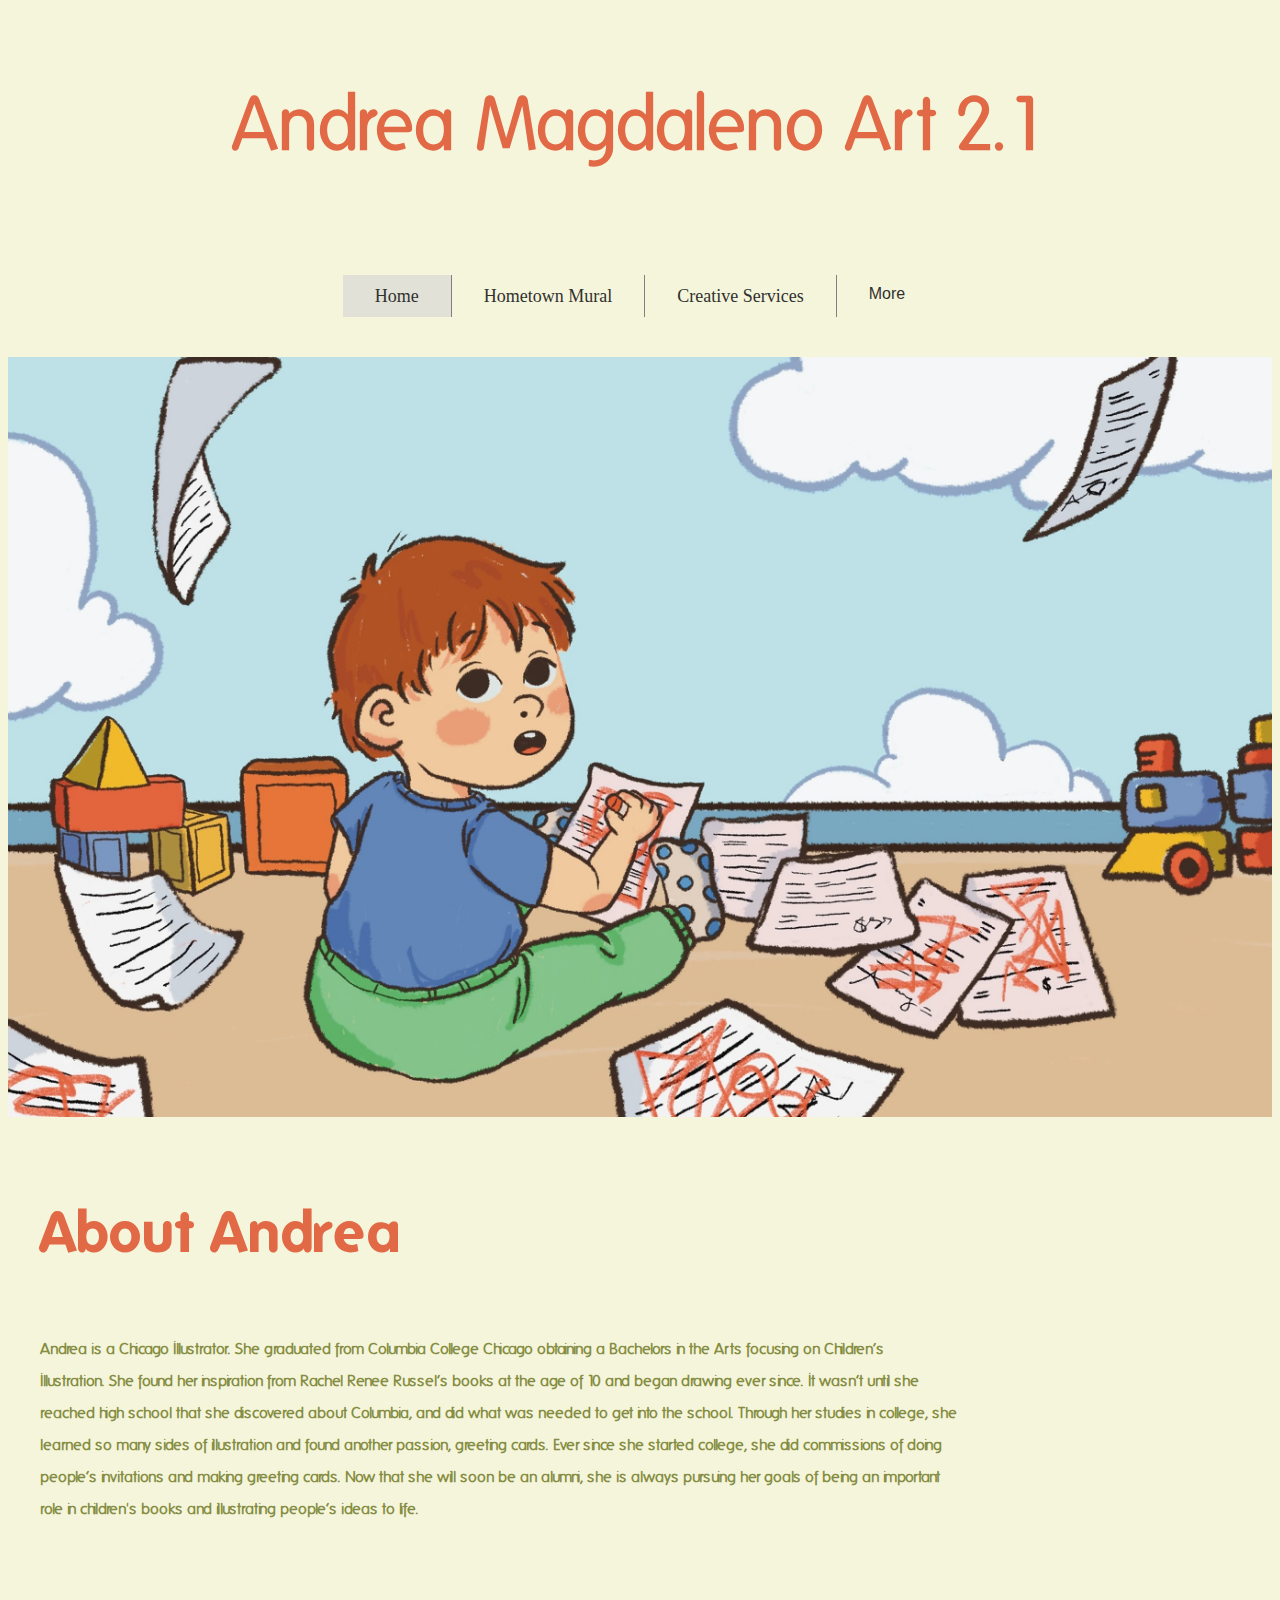
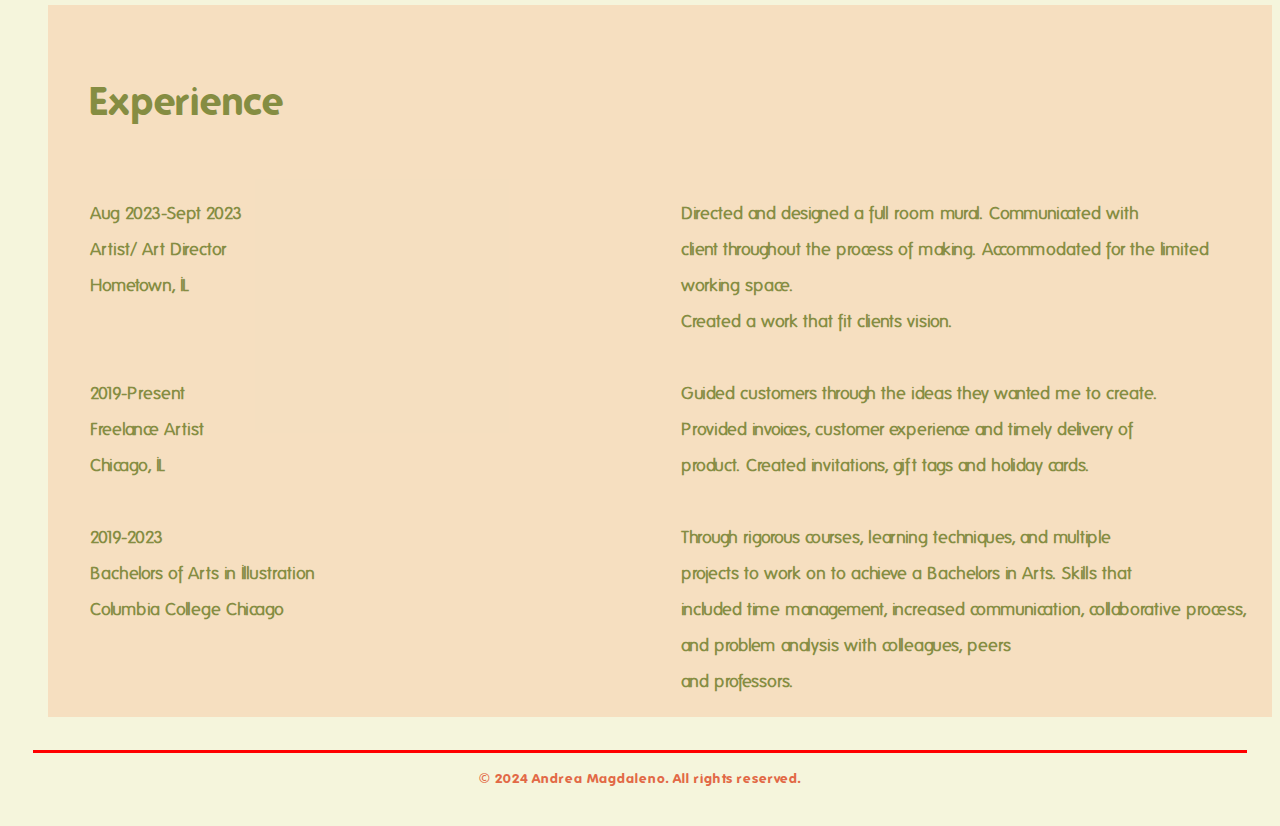
<file: index.html>
<!DOCTYPE html>
<html>

<head>
    <link rel="icon" type="image/jpg" href="img/Andrea icon.jpg">
    <title>Childrens Illustrator | Andrea Magdaleno</title>
    <link rel="stylesheet" href="index.css">
    <link rel="stylesheet" href="general.css">
</head>

<body>
    <header>
        <h1>Andrea Magdaleno Art 2.1</h1>
    </header>

    <nav class="navbar">
        <a href="index.html" class="active">Home</a>
        <a href="mural.html">Hometown Mural</a>
        <a href="services.html">Creative Services</a>
        <div class="dropdown">
            <button class="dropbtn"> More</button>
            <div class="content">
                <a href="illustrations.html">Children's Illustrations</a>
                <a href="contact.html">Contact</a>
            </div>
        </div>
    </nav>

    <div>
        <img src="img/Home.jpeg" id="mainImage">
    </div>

    <div id="Andrea">
        <h2>About Andrea</h2>
        <p>Andrea is a Chicago Illustrator. She graduated from Columbia College Chicago obtaining a Bachelors in the
            Arts
            focusing on Children’s <br>
            Illustration. She found her inspiration from Rachel Renee Russel’s books at the age of 10 and began drawing
            ever since. It wasn’t until she <br>
            reached high school that she discovered about Columbia, and did what was needed to get into the school.
            Through her studies in college, she <br>
            learned so many sides of illustration and found another passion, greeting cards. Ever since she started
            college, she did commissions of doing <br>
            people’s invitations and making greeting cards. Now that she will soon be an alumni, she is always pursuing
            her goals of being an important <br>
            role in children's books and illustrating people’s ideas to life.
        </p>
    </div>

    <div class="container">
        <h3>Experience</h3>
        <div class="Experience">
            <aside>
                <p>Aug 2023-Sept 2023 <br>
                    Artist/ Art Director<br>
                    Hometown, IL</p>
            </aside>

            <section>
                <p>Directed and designed a full room mural. Communicated with <br>
                    client throughout the process of making.
                    Accommodated for the limited working space. <br>
                    Created a work that fit clients vision.
                </p>
            </section>
        </div>

        <div class="Experience">
            <aside>
                <p>2019-Present<br>
                    Freelance Artist<br>
                    Chicago, IL</p>
            </aside>

            <section>
                <p>Guided customers through the ideas they wanted me to create. <br>
                    Provided invoices, customer experience and
                    timely delivery of <br>
                    product. Created invitations, gift tags and holiday cards.
                </p>
            </section>
        </div>

        <div class="Experience">
            <aside>
                <p>2019-2023<br>
                    Bachelors of Arts in Illustration<br>
                    Columbia College Chicago</p>
            </aside>

            <section>
                <p>Through rigorous courses, learning techniques, and multiple <br>
                    projects to work on to achieve a Bachelors in
                    Arts. Skills that <br>
                    included time management, increased communication, collaborative process, and problem
                    analysis with colleagues, peers <br>
                    and professors.
                </p>
            </section>
        </div>
    </div>

    <footer>
        <hr>
        <b><small>© 2024 Andrea Magdaleno. All rights reserved.</small></b>
    </footer>

</body>

</html>
</file>
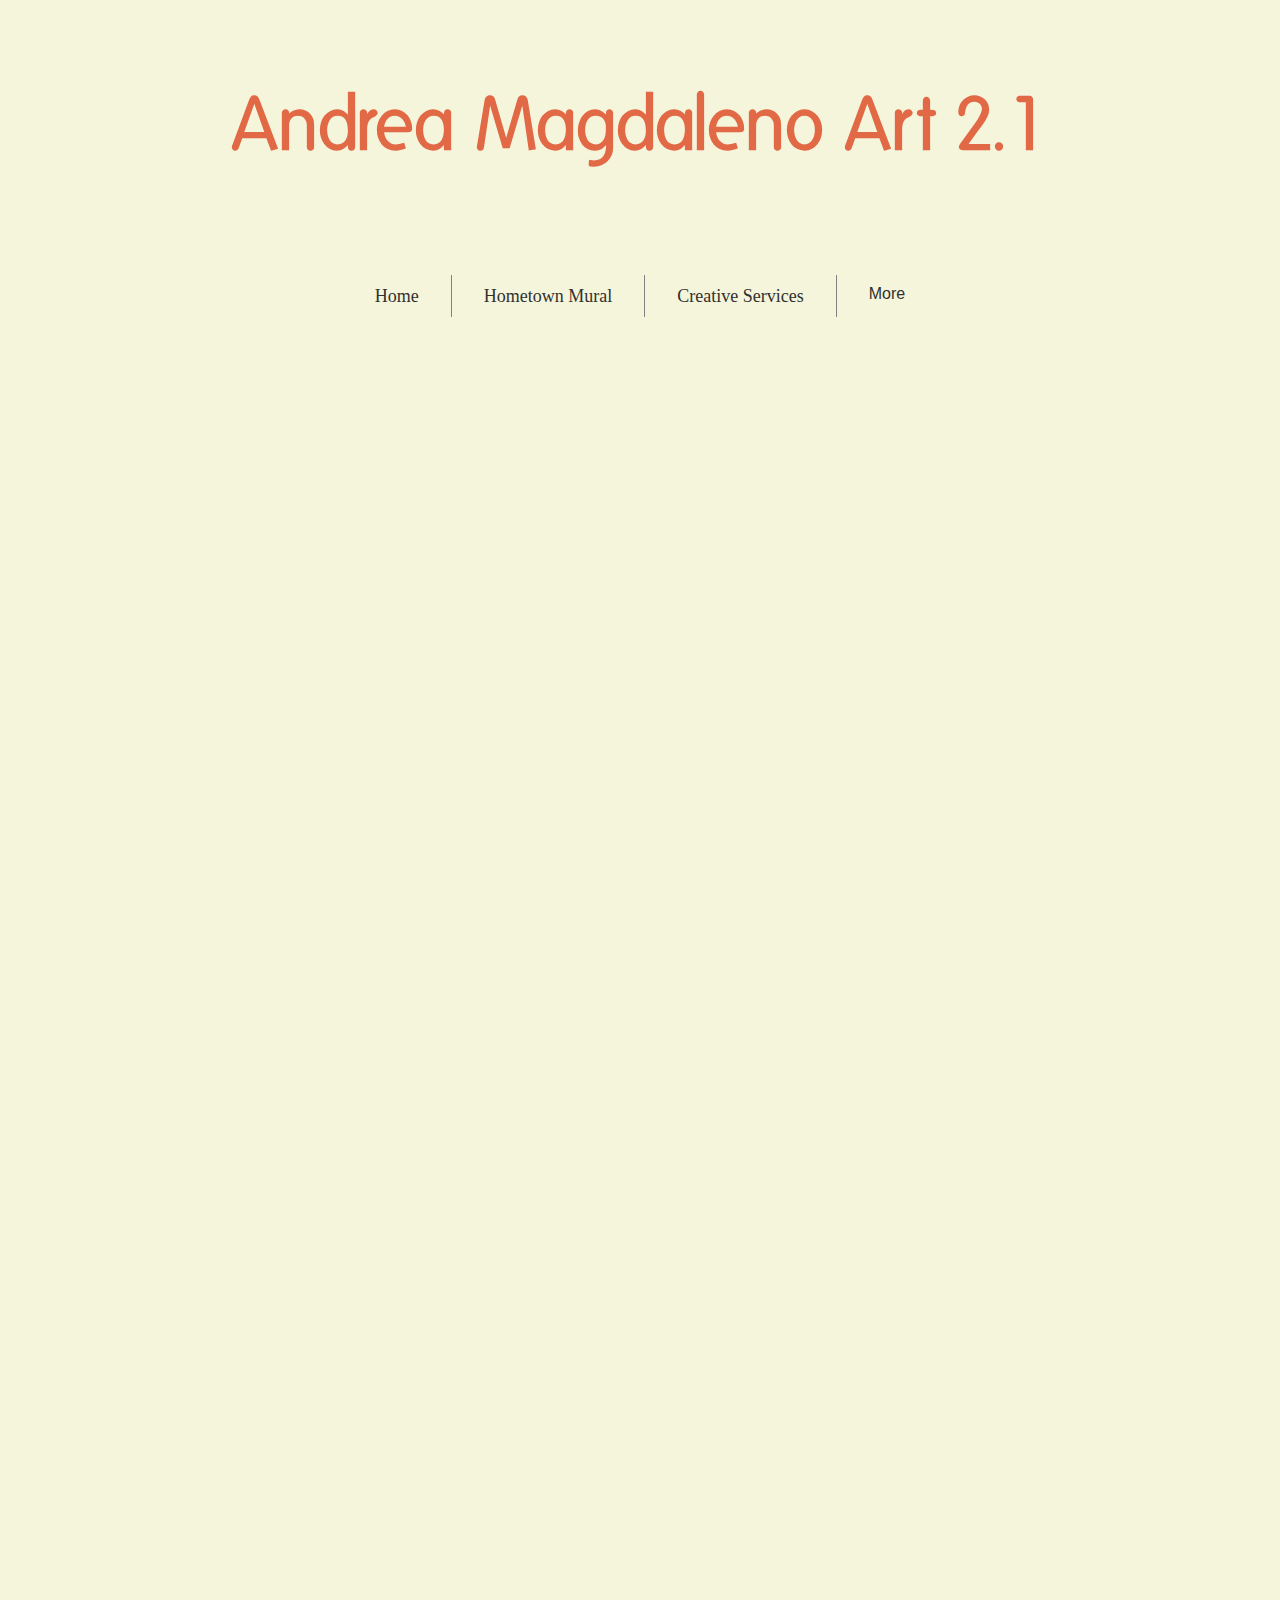
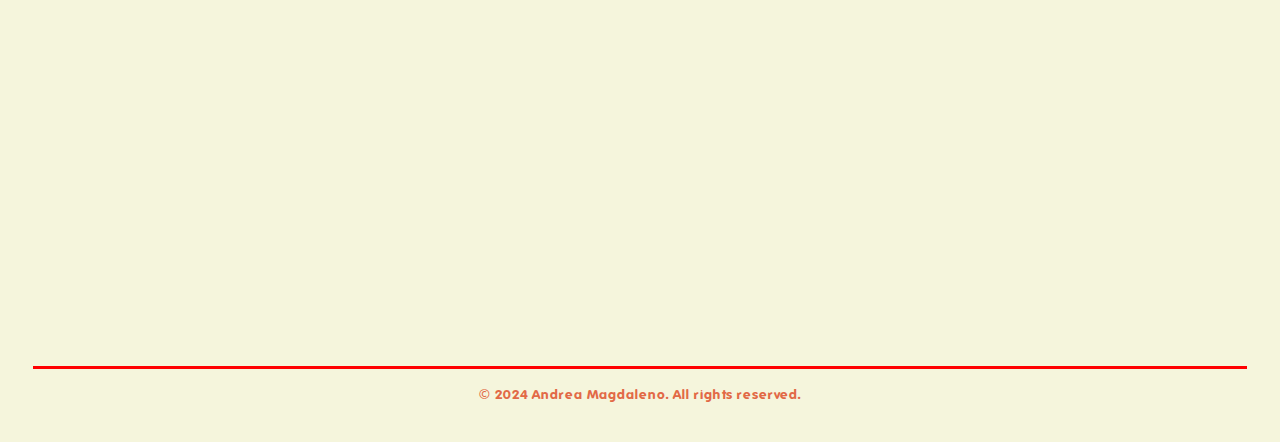
<file: illustrations.html>
<!DOCTYPE html>
<html>

<head>
    <link rel="icon" type="image/jpg" href="img/Andrea icon.jpg">
    <title>Children illustrations | Andrea Magdaleno</title>
    <link rel="stylesheet" href="illustrations.css">
    <link rel="stylesheet" href="general.css">
    <link rel="stylesheet" href="lightbox.css">
</head>

<body>

    <header>
        <h1> Andrea Magdaleno Art 2.1</h1>
    </header>

    <nav class="navbar">
        <a href="index.html">Home</a>
        <a href="mural.html">Hometown Mural</a>
        <a href="services.html">Creative Services</a>
        <div class="dropdown">
            <button class="dropbtn"> More</button>
            <div class="content">
                <a href="illustrations.html" class="active">Children's Illustrations</a>
                <a href="contact.html">Contact</a>
            </div>
        </div>
    </nav>

    <div class="container">
        <div class="gallery">

            <!-- Row 1-->
            <div class="row">
                <div class="image-container">
                    <img id="image1" src="Illustraition2/St Patricks Day 2023.jpeg"
                        data-description="St. Patrick's Day 2023">
                    <div class="description">St. Patrick's Day 2023</div>
                </div>
                <div class="image-container">
                    <img id="image2" src="Illustraition2/World Animals.jpeg" data-description="Animals of The World">
                    <div class="description">Animals of The World</div>
                </div>
                <div class="image-container">
                    <img id="image3" src="Illustraition2/April Showering.jpeg" data-description="April Showers">
                    <div class="description">April Showers</div>
                </div>
            </div>

            <!-- Row 2-->
            <div class="row">
                <div class="image-container">
                    <img id="image4" src="Illustraition2/In Chicago.jpeg" data-description="Children's Day in Chicago">
                    <div class="description">Children's Day in Chicago</div>
                </div>
                <div class="image-container">
                    <img id="image5" src="Illustraition2/See America.jpeg"
                        data-description="See America Delaware Water Gap">
                    <div class="description">"See America"</div>
                </div>
                    <img id="image6" src="Illustraition2/pelican.jpeg" data-description="Animals of The World">
            </div>

            <!-- Row 3-->
            <div class="row">
                <div class="image-container">
                    <img id="image7" src="Illustraition2/San Luis.jpeg"
                        data-description="Ninos en San Luis Potosi, Mexico">
                    <div class="description">Ninos en San Luis Potosi, Mexico</div>
                </div>
                <div class="image-container">
                    <img id="image8" src="Illustraition2/Talking Turkeys.jpeg" data-description="Talking Turkeys">
                    <div class="description">"Talking Turkeys"</div>
                </div>
            </div>

            <!-- Row 4-->
            <div class="row">
                <img id="image9" src="Illustraition2/Girl Scout.jpeg" data-description="Girl Scout Adventures">
                <img id="image0" src="Illustraition2/Imagination.jpeg" data-description="Open Books Open Imagination">
            </div>
        </div>
    </div>

    <div id="lightbox" class="lightbox">
        <span class="close-btn" onclick="closeLightbox()">&times;</span>
        <span class="prev-arrow" onclick="changeImage(-1)">&#10094;</span>
        <img id="lightbox-image" class="lightbox-content">
        <p id="lightbox-description"></p>
        <span class="next-arrow" onclick="changeImage(1)">&#10095;</span>
        <button class="fullscreen-btn" onclick="toggleFullscreen()">Fullscreen</button>
    </div>

    <footer>
        <hr>
        <small>© 2024 Andrea Magdaleno. All rights reserved.</small>
    </footer>
    
    <script src="lightbox.js"></script>
    <script src="illustration.js"></script>

</body>

</html>
</file>
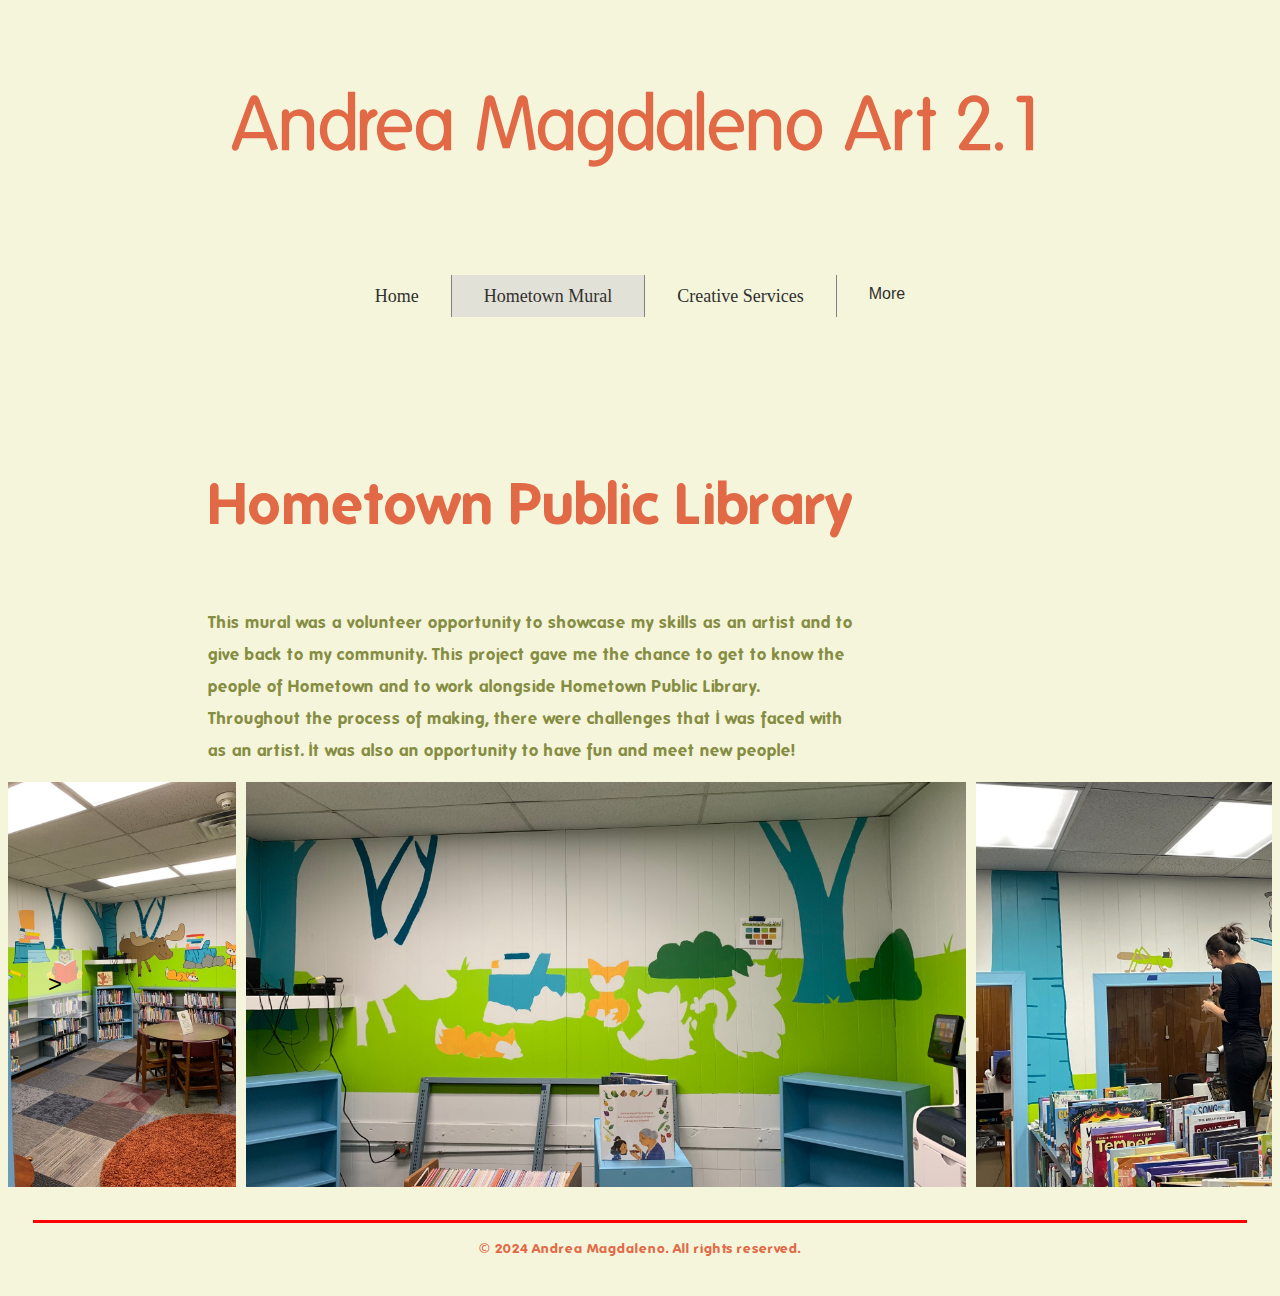
<file: mural.html>
<!DOCTYPE html>
<html>

<head>
    <link rel="icon" type="image/jpg" href="img/Andrea icon.jpg">
    <title>Hometown Mural | My Site</title>
    <link rel="stylesheet" href="mural.css">
    <link rel="stylesheet" href="general.css">
    <link rel="stylesheet" href="lightbox.css">
</head>

<body>
    <header>
        <h1>Andrea Magdaleno Art 2.1</h1>
    </header>

    <nav class="navbar">
        <a href="index.html">Home</a>
        <a href="mural.html" class="active">Hometown Mural</a>
        <a href="services.html">Creative Services</a>
        <div class="dropdown">
            <button class="dropbtn"> More</button>
            <div class="content">
                <a href="illustrations.html">Children's Illustrations</a>
                <a href="contact.html">Contact</a>
            </div>
        </div>
    </nav>

    <div id="Library">
        <h2>Hometown Public Library</h2>
        <p>This mural was a volunteer opportunity to showcase my skills as an artist and to <br>
            give back to my community. This project gave me the chance to get to know the <br>
            people of Hometown and to work alongside Hometown Public Library. <br>
            Throughout the process of making, there were challenges that I was faced with <br>
            as an artist. It was also an opportunity to have fun and meet new people!</p>
    </div>

    <div class="container">
        <div class="gallery">
            <img src="mural/library 0.jpeg">
            <img src="mural/library 1.jpeg">
            <img src="mural/library 2.jpeg">
            <img src="mural/library 3.jpeg">
            <img src="mural/library 4.jpeg">
            <img src="mural/library 5.jpeg">
            <img src="mural/library 6.jpeg">
            <img src="mural/library 7.jpeg">
            <img src="mural/library 8.jpeg">
        </div>
    </div>
    
    <div id="lightbox" class="lightbox">
        <span class="close-btn" onclick="closeLightbox()">&times;</span>
        <span class="prev-arrow" onclick="changeImage(-1)">&#10094;</span>
        <img id="lightbox-image" class="lightbox-content">
        <span class="next-arrow" onclick="changeImage(1)">&#10095;</span>
        <button class="fullscreen-btn" onclick="toggleFullscreen()">Fullscreen</button>
    </div>  

    <footer>
        <hr>
        <small>© 2024 Andrea Magdaleno. All rights reserved.</small>
    </footer>

    <script src="mural.js"></script>
    <script src="lightbox.js"></script>

</body>

</html>
</file>
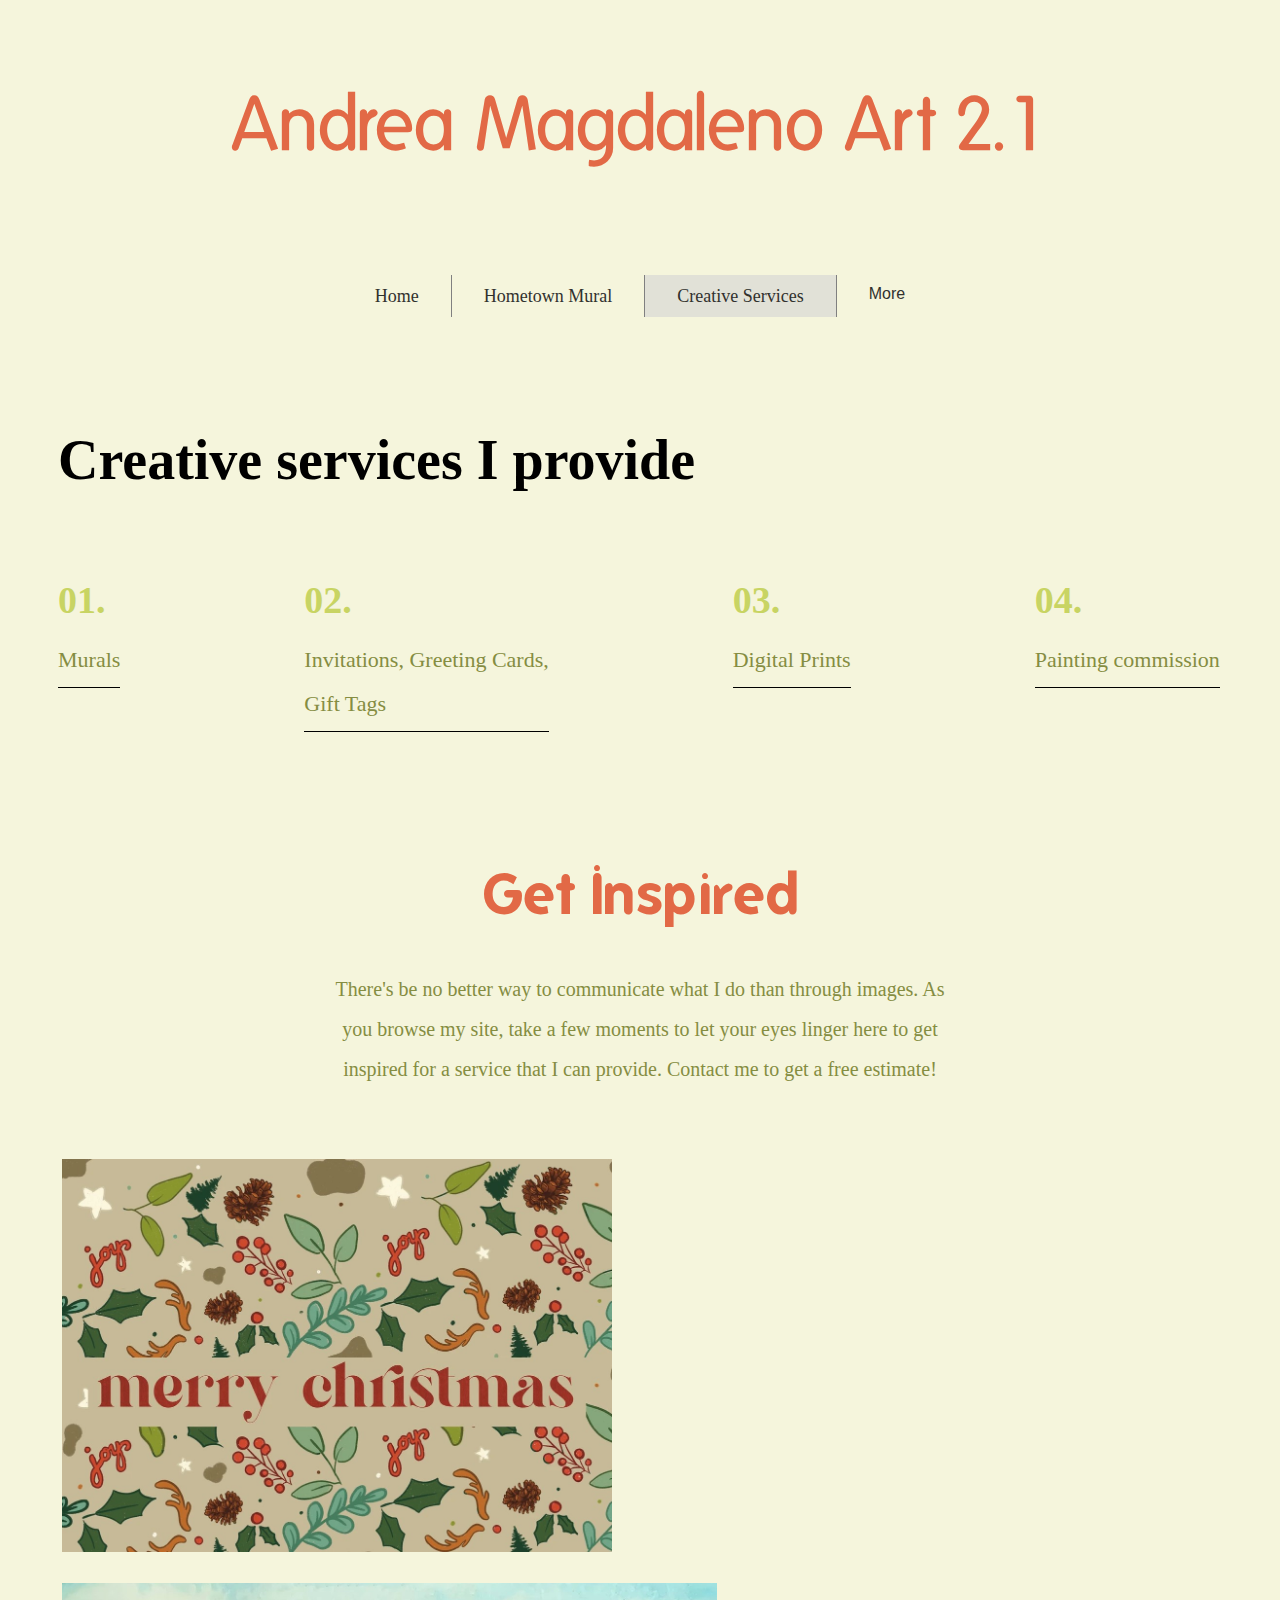
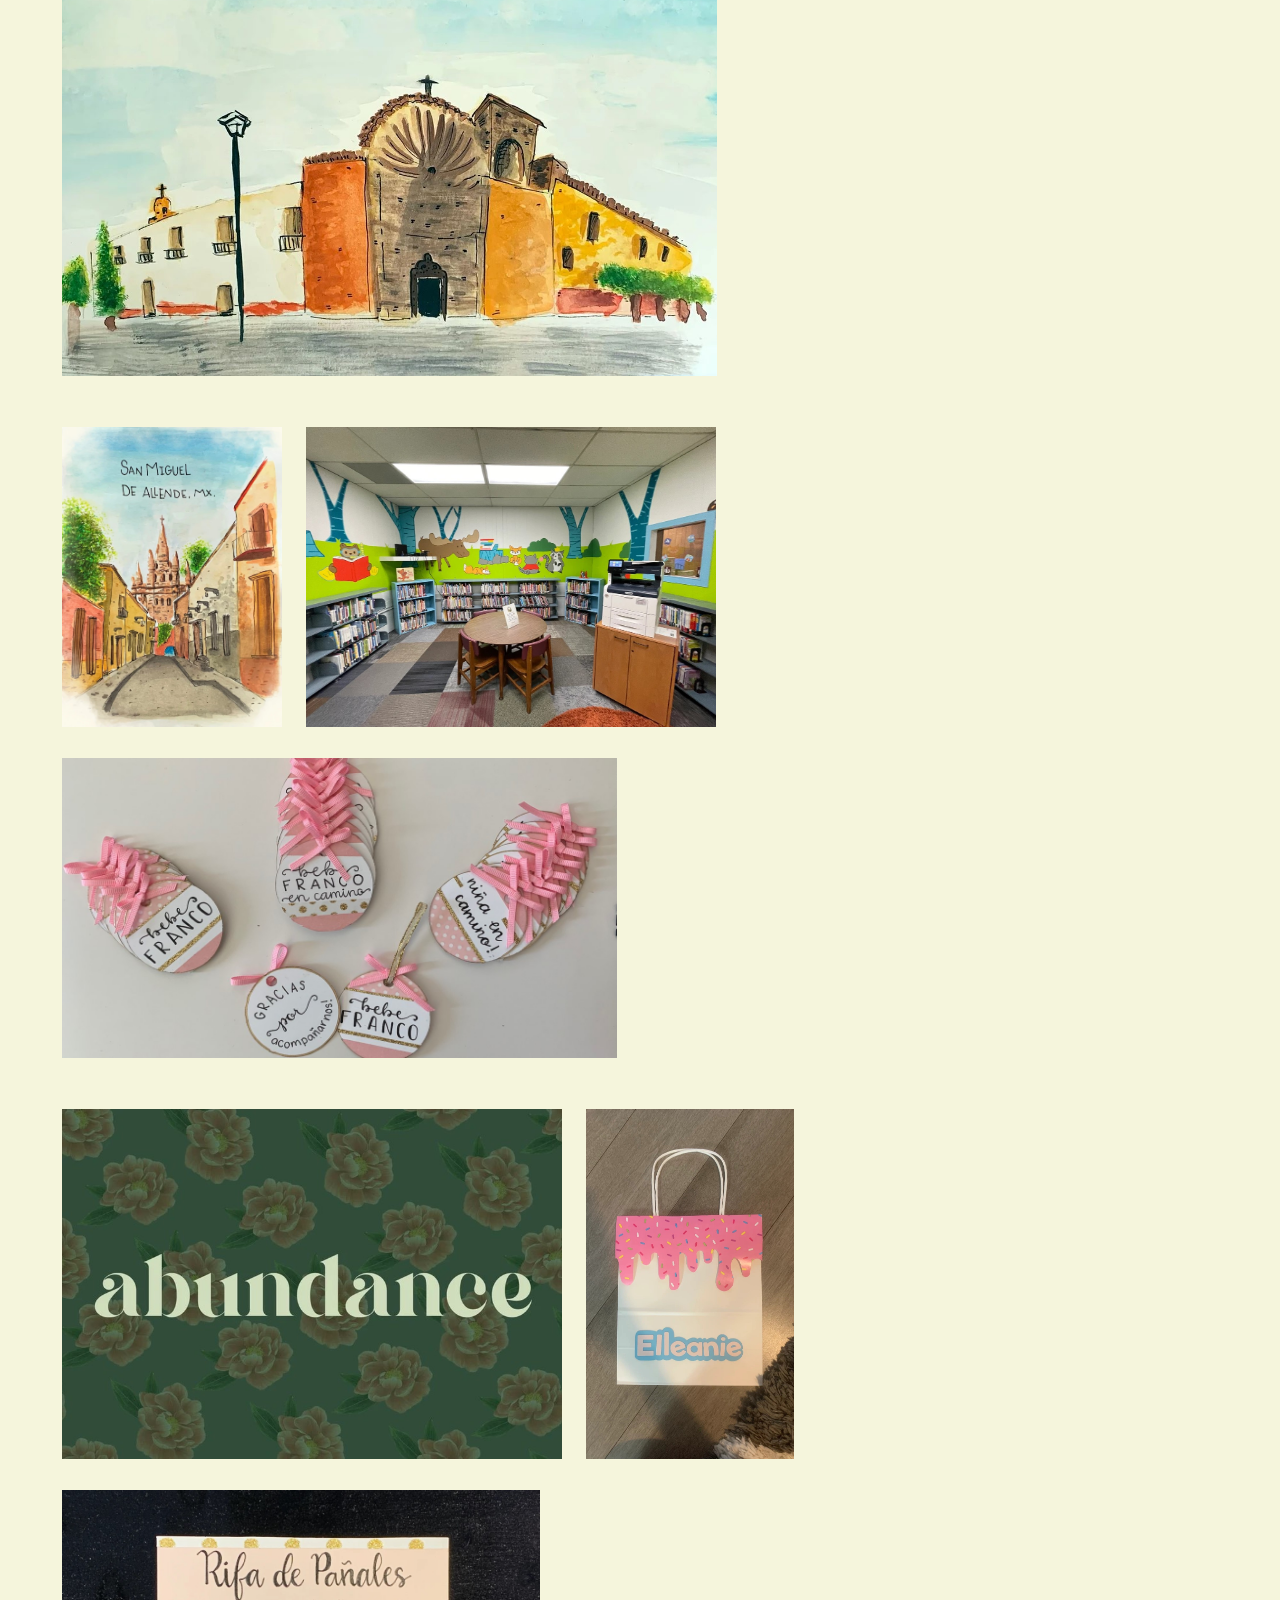
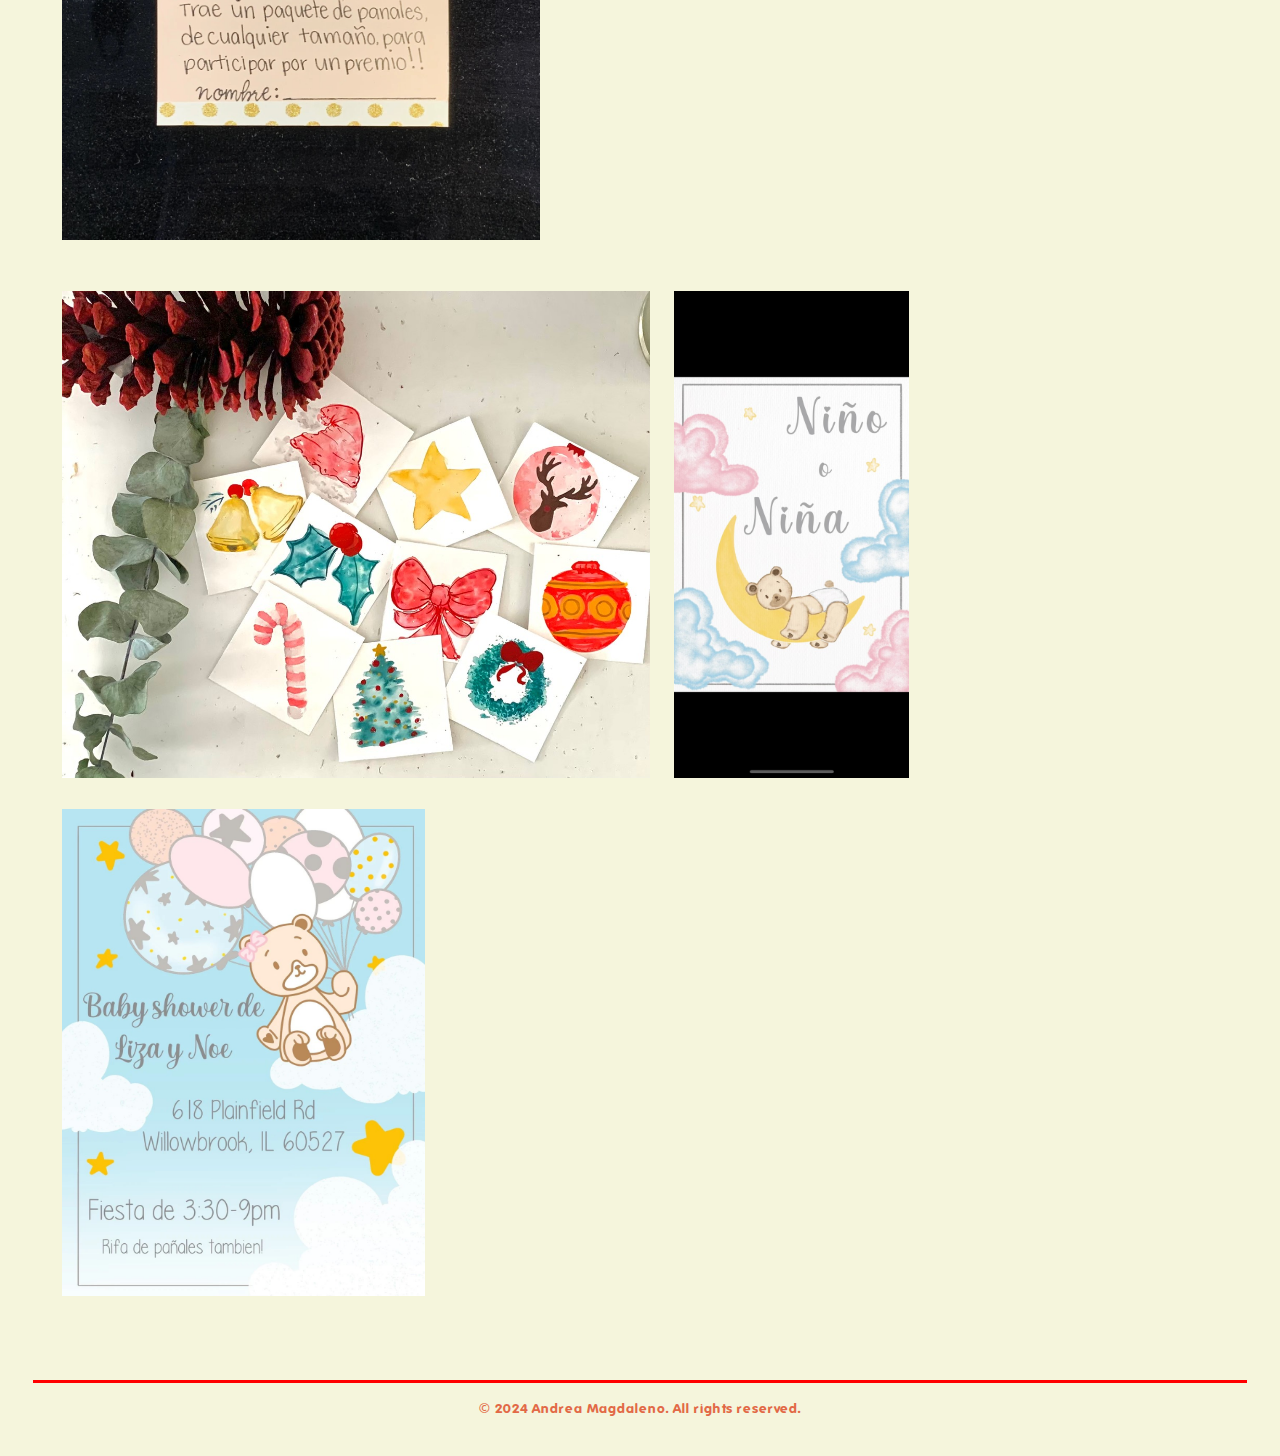
<file: services.html>
<!DOCTYPE html>
<html>

<head>
    <link rel="icon" type="image/jpg" href="img/Andrea icon.jpg">
    <title>Creative Services | My Site</title>
    <link rel="stylesheet" href="services.css">
    <link rel="stylesheet" href="general.css">
    <link rel="stylesheet" href="lightbox.css">
</head>

<body>
    <header>
        <h1>Andrea Magdaleno Art 2.1</h1>
    </header>

    <nav class="navbar">
        <a href="index.html">Home</a>
        <a href="mural.html">Hometown Mural</a>
        <a href="services.html" class="active">Creative Services</a>
        <div class="dropdown">
            <button class="dropbtn"> More</button>
            <div class="content">
                <a href="illustrations.html">Children's Illustrations</a>
                <a href="contact.html">Contact</a>
            </div>
        </div>
    </nav>

    <div id="service">
        <h2>Creative services I provide</h2>
        <div class="service-item">
            <h3>01.</h3>
            <p>Murals</p>
        </div>
        <div class="service-item">
            <h3>02.</h3>
            <p>Invitations, Greeting Cards, <br>
                Gift Tags</p>
        </div>
        <div class="service-item">
            <h3>03.</h3>
            <p>Digital Prints</p>
        </div>
        <div class="service-item">
            <h3>04.</h3>
            <p>Painting commission</p>
        </div>
    </div>

    <div id="Inspired">
        <h4>Get Inspired</h4>
        <p>There's be no better way to communicate what I do than through images. As <br>
            you browse my site, take a few moments to let your eyes linger here to get <br>
            inspired for a service that I can provide. Contact me to get a free estimate!</p>
    </div>

    <div class="container">
        <div class="gallery">

            <!-- Row 1-->
            <div class="row">
                <img id="image0" src="services/christmas.jpeg">
                <img id="image1" src="services/san luis.jpeg">
            </div>
            <!-- Row 2-->
            <div class="row">
                <img id="image2" src="services/mexico.jpeg">
                <img id="image3" src="services/library.jpeg">
                <img id="image4" src="services/gracias.jpeg">
            </div>
            <!-- Row 3-->                    
            <div class="row">
                <img id="image5" src="services/abundance.jpeg">
                <img id="image6" src="services/Elleanie.jpeg">
                <img id="image7" src="services/raffle.jpeg">
            </div>
            <!-- Row 4-->
            <div class="row">
                <img id="image8" src="services/decorations.jpeg">
                <img id="image9" src="services/baby.jpeg">
                <img id="image10" src="services/bear.jpeg">
            </div>
        </div>
    </div>

    <footer>
        <hr>
        <small>© 2024 Andrea Magdaleno. All rights reserved.</small>
    </footer>

    <div id="lightbox" class="lightbox">
        <span class="close-btn" onclick="closeLightbox()">&times;</span>
        <span class="prev-arrow" onclick="changeImage(-1)">&#10094;</span>
        <img id="lightbox-image" class="lightbox-content">
        <span class="next-arrow" onclick="changeImage(1)">&#10095;</span>
        <button class="fullscreen-btn" onclick="toggleFullscreen()">Fullscreen</button>
    </div>    

    <script src="lightbox.js"></script> <!-- New: External JavaScript file -->
</body>

</html>
</file>
<file: index.css>
* {
    box-sizing: border-box;
}

#mainImage {
    width: 100%;
    height: 800px;
    padding-top: 40px;
    margin: none;
}

#Andrea p {
    padding-left: 32px;
    color: rgb(133, 141, 66);
    font-family: 'Folk-l';
    font-weight: bold;
}

#Andrea h2 {
    padding-left: 32px;
    color: rgb(226, 105, 70);
    font-size: 56px;
    font-family: 'Folk';
}

.container {
    padding-top: 20px;
    padding-left: 42px;
    margin-top: 80px;
    margin-left: 40px;
    background-color: rgba(245, 218, 186, 0.829);
}

h3 {
    font-family: 'Folk';
    font-size: 38px;
    color: rgb(133, 141, 66);
}

.Experience {
    display: flex;
    font-size: large;
    font-family: 'Folk-l';
    font-weight: bold;
    color: rgb(133, 141, 66);
}

aside,
section {
    flex: 1;
    margin: 0px;
}

@media screen and (max-width:600px) {
    aside,
    section,
    article {
        width: 100%;
    }
}
</file>
<file: general.css>
@font-face {
    font-family: 'Folk';
    src: url(fonts/folks/Folks-Bold.ttf);
}

@font-face {
    font-family: 'Folk-l';
    src: url(fonts/folks/Folks-Light.ttf);
}

body {
    background-color: rgb(245, 245, 220);
    line-height: 2;
}

h1 {
    padding-bottom: 28px;
    font-size: 74px;
    font-family: 'Folk-l', 'Franklin Gothic Medium';
    text-align: center;
    color: rgb(226, 105, 70)
}

.navbar {
    display: flex;
    justify-content: center;
    padding: 0 10px;
    font-size: 18px;
}

.navbar a {
    color: rgb(49, 49, 46);
    text-decoration: none;
    padding: 3px 32px;
}

.navbar a:not(:last-child) {
    border-right: 1px solid gray;
}

.navbar a:hover,
.navbar a.active {
    background-color: rgba(211, 211, 211, 0.599);
}

.dropdown {
    position: relative;
    display: inline-block;
}

.dropbtn {
    background-color: transparent;
    color: rgb(49, 49, 46);
    border: none;
    cursor: pointer;
    font-size: 16px;
    padding: 5px 32px;
}

.content {
    display: none;
    position: absolute;
    background-color: rgba(211, 211, 211, 0.599);
    min-width: 160px;
    z-index: 1;
    white-space: nowrap;
}

.dropdown:hover .content {
    display: block;
}

.content a {
    color: gray;
    padding: 12px 16px;
    text-decoration: none;
    display: block;
}

.content a:hover {
    background-color: rgba(211, 211, 211, 0.945);
    color: rgb(49, 49, 46);
}

.navbar .more-link {
    color: rgb(49, 49, 46);
    padding: 15px;
    font-size: 18px;
}

footer {
    display: block;
    font-family: 'Folk';
    clear: both;
    text-align: center;
    padding: 25px;
    color: rgb(226, 105, 70)
}

hr {
    border: none;
    border-top: 3px solid red;
}
</file>
<file: illustrations.css>
@keyframes fadeIn {
    0% {
        opacity: 0;
        visibility: hidden;
    }

    100% {
        opacity: 1;
        visibility: visible;
    }
}

.container{
    margin-top: 76px;
    margin-left: 24px;
    position: relative;
}

.gallery {
    display: flex;
    flex-wrap: wrap;
}

.row{
    display: flex;
    flex-direction: row;
    flex: 1;
}


/*row1*/
#image1{
    width: 542px;
    height: 355px;
}
#image2{
    width: 424px;
    height: 211px; 
}
#image3{
    width: 315px;
    height: 211px;
}

/*row2*/
#image4{
    width: 352px;
    height: 233px;
}
#image5{
    width: 176px;
    height: 233px;
}
#image6{
    width: 754px;
    height: 377px;
    margin-top: -144px;
}

/*row3*/
#image7{
    width: 584px;
    height: 388px;
}
#image8{
    width: 710px;
    height: 919px;
}

/*row4*/
#image9{
    width: 232px;
    height: 521px;
}
#image0{
    width: 342px;
    height: 521px;
}
#image9, #image0{
    margin-top: -532px;
}

.row img {
    margin-right: 12px;
    margin-bottom: 12px; 
    animation-name: fadeIn;
    animation-duration: 3s;
    opacity: 0;
    visibility: hidden;
    animation-fill-mode: forwards;
    text-align: left;
    margin-bottom: .1px; 
}

.row img:last-child {
    margin-right: 0;
}

.lightbox-content {
    max-width: 50%; 
    max-height: 50%;
    margin: auto;
    position: absolute;
    top: 50%;
    left: 50%;
    transform: translate(-50%, -50%);
}

#lightbox-description {
    color: white;
    font-size: 24px;
    margin-top: 0px;
}

.image-container {
    position: relative;
    display: inline-block;
    overflow: hidden;
}

.description {
    position: absolute;
    font-size: 20px;
    inset: 90px;
    color: white;
    background-color: rgba(0, 0, 0, 0.0);
    border-radius: 5px;
    opacity: 0;
    transition: opacity 0.5s ease;
}

.image-container:hover img {
    filter: brightness(30%);
    transition: filter 0.5s ease-in;
}

.image-container:hover .description {
    opacity: 1;
}
</file>
<file: mural.css>
@font-face {
    font-family: 'Folk';
    src: url(fonts/folks/Folks-Bold.ttf);
}

#Library{
    font-family: 'Folk';
    margin-top: 130px;
    margin-left: 200px;
    line-height: 2;
}

h2{
    font-size: 56px;
    color: rgb(226, 105, 70);
}

p{
    color: rgb(133, 141, 66);
}

#image0 {
    width: 230px;
    height: 405px;
}

#image1 {
    width: 720px;
    height: 405px;
}

#image2 {
    width: 540px;
    height: 405px;
}

#image3 {
    width: 720px;
    height: 405px;
}

#image4 {
    width: 720px;
    height: 405px;
}

#image5 {
    width: 720px;
    height: 405px;
}

#image6 {
    width: 720px;
    height: 405px;
}

#image7 {
    width: 540px;
    height: 405px;
}

#image8 {
    width: 720px;
    height: 405px;
}

.container {
    position: relative;
    overflow: hidden;
    width: auto; 
}

.gallery {
    display: flex;
    gap: 10px; 
    transition: transform 0.5s ease; 
}

.gallery img {
    flex: 0 0 auto;
    height: 405px;
    object-fit: cover;
}    

.button-wrapper {
    position: absolute;
    top: 50%;
    transform: translateY(-50%);
    display: flex;
    justify-content: space-between;
    width: 100%;
    padding: 0 20px; 
    box-sizing: border-box;
    z-index: 1; 
}

.button-wrapper button {
    background: rgba(255, 255, 255, 0.5);
    border: none;
    padding: 20px; 
    font-size: 24px; 
    cursor: pointer;
}

#prevBtn {
    position: fixed;
    left: 10px; 
    top: 50%;
    transform: translateY(-50%);
    display: none; 
    z-index: 10000;
}

#nextBtn {
    position: fixed;
    right: 10px;
    top: 50%;
    transform: translateY(-50%);
    display: none;
    z-index: 10000;
}
</file>
<file: services.css>
h2{
    font-size: 56px;
}

#service {
    white-space: nowrap; 
    padding-left: 50px;
    padding-top: 40px;
}

.service-item {
    display: inline-block;
    vertical-align: top;
    margin-right: 90px; 
    padding-right: 90px; 
}

.service-item:last-child {
    margin-right: 0; 
    padding-right: 0;
}

.service-item h3 {
    color: rgb(200, 212, 99);
    font-size: 38px;
    display: block;
    margin: 0; 
}

.service-item p {
    font-size: 22px;
    margin: 0; 
    color: rgb(133, 141, 66);
    border-bottom: 1px solid black; 
    padding-bottom: 5px; 
}

h4{
    font-family: 'Folk';
    font-size: 56px;
    text-align: center;
    color:rgb(226, 105, 70);
    margin-bottom: 10px; 
}

#Inspired{
    font-size: 20px;
    text-align: center;
    padding-top: 30px;
    padding-bottom: 30px;
    color: rgb(133, 141, 66);
}

.container{
    padding-left: 74px;
}


/*row1*/
#image0{
    width: 550px;
    height: 393px;
}
#image1{
    width: 655px;
    height: 393px;
}


/*row2*/
#image2{
    width: 220px;
    height: 300px;
}
#image3{
    width: 410px;
    height: 300px;
}
#image4{
    width: 555px;
    height: 300px;
}


/*row3*/
#image5{
    width: 500px;
    height: 350px;
}
#image6{
    width: 208px;
    height: 350px;
}
#image7{
    width: 478px;
    height: 350px;
}


/*row4*/
#image8{
    width: 588px;
    height: 487px;
}
#image9{
    width: 235px;
    height: 487px;
}
#image10{
    width: 363px;
    height: 487px;
}


.row {
    margin: 20px -20px;
}

.row img {
    margin: 0 20px 20px 0;
}

.gallery img {
    transition: transform 0.3s ease, filter 0.3s ease;
}

.gallery img:hover {
    transform: scale(0.99);
    filter: brightness(0.8);
}
</file>
